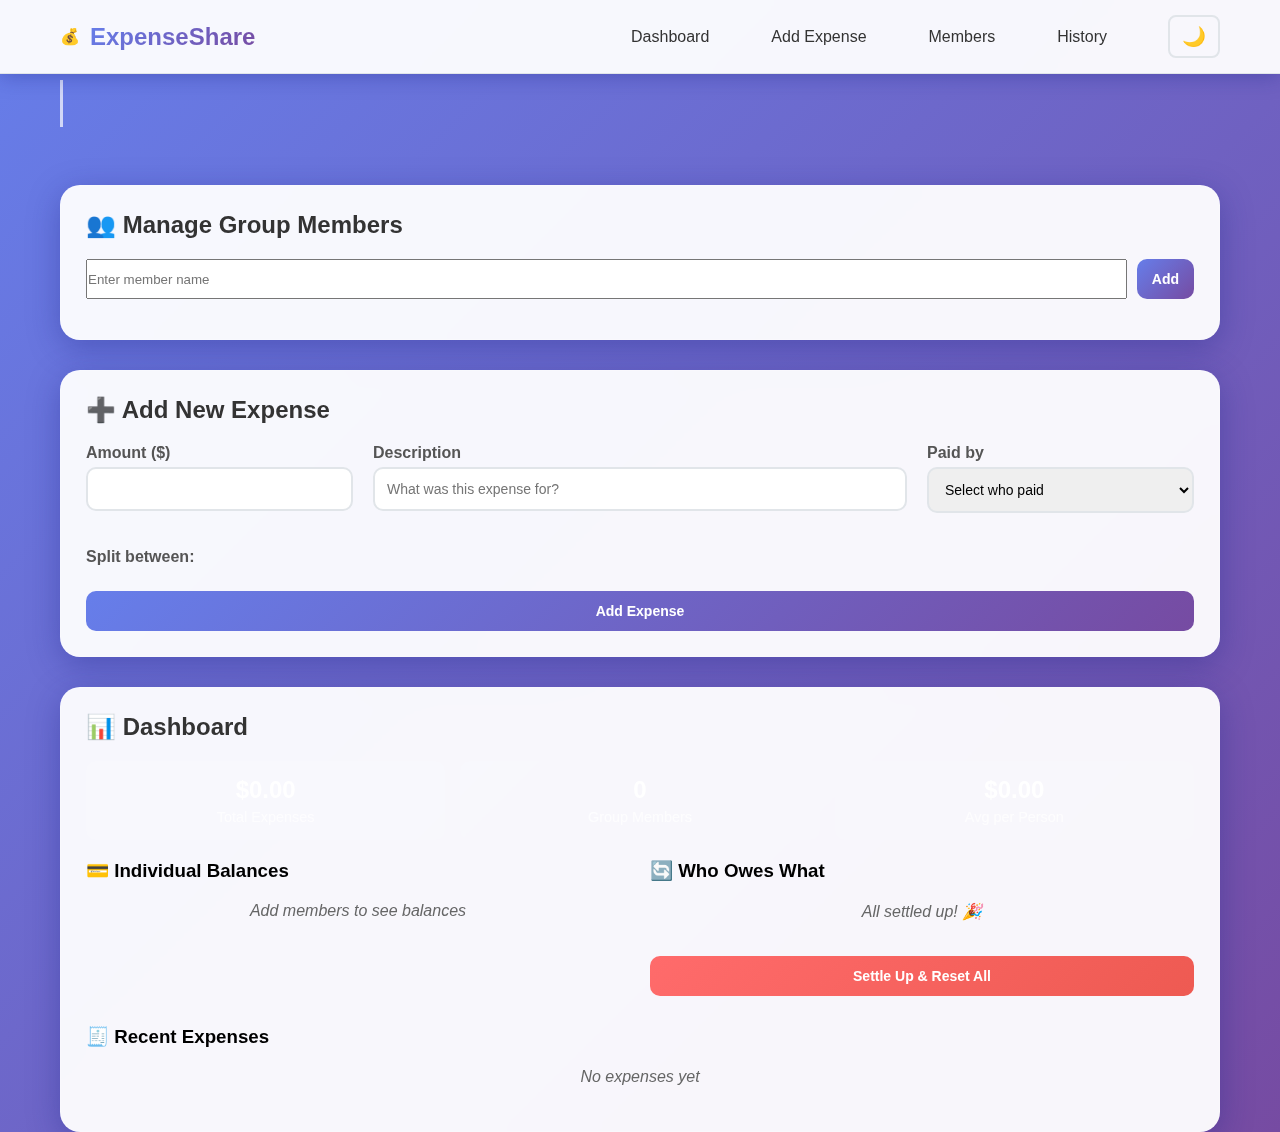
<file: index.html>
<!DOCTYPE html>
<html lang="en">
<head>
    <meta charset="UTF-8">
    <meta name="viewport" content="width=device-width, initial-scale=1.0">
    <title>Group Expense Tracker</title>
    <style>
        * {
            margin: 0;
            padding: 0;
            box-sizing: border-box;
        }

        :root {
            --bg-primary: linear-gradient(135deg, #667eea 0%, #764ba2 100%);
            --bg-secondary: rgba(255, 255, 255, 0.95);
            --bg-card: rgba(255, 255, 255, 0.95);
            --bg-item: #f8f9fa;
            --bg-item-hover: #e9ecef;
            --text-primary: #333;
            --text-secondary: #555;
            --text-muted: #666;
            --border-color: #e1e5e9;
            --shadow-color: rgba(31, 38, 135, 0.37);
            --navbar-bg: rgba(255, 255, 255, 0.95);
            --navbar-text: #333;
        }

        [data-theme="dark"] {
            --bg-primary: linear-gradient(135deg, #2d3748 0%, #4a5568 100%);
            --bg-secondary: rgba(26, 32, 44, 0.95);
            --bg-card: rgba(45, 55, 72, 0.95);
            --bg-item: #2d3748;
            --bg-item-hover: #4a5568;
            --text-primary: #e2e8f0;
            --text-secondary: #cbd5e0;
            --text-muted: #a0aec0;
            --border-color: #4a5568;
            --shadow-color: rgba(0, 0, 0, 0.5);
            --navbar-bg: rgba(26, 32, 44, 0.95);
            --navbar-text: #e2e8f0;
        }

        body {
            font-family: 'Segoe UI', Tahoma, Geneva, Verdana, sans-serif;
            background: var(--bg-primary);
            min-height: 100vh;
            padding: 0;
            padding-top: 80px;
            transition: all 0.3s ease;
        }

        .navbar {
            position: fixed;
            top: 0;
            left: 0;
            right: 0;
            background: var(--navbar-bg);
            backdrop-filter: blur(10px);
            border-bottom: 1px solid var(--border-color);
            padding: 15px 0;
            z-index: 1000;
            box-shadow: 0 2px 20px var(--shadow-color);
            transition: all 0.3s ease;
        }

        .navbar-content {
            max-width: 1200px;
            margin: 0 auto;
            padding: 0 20px;
            display: flex;
            justify-content: space-between;
            align-items: center;
        }

        .navbar-brand {
            display: flex;
            align-items: center;
            gap: 10px;
            text-decoration: none;
        }

        .navbar-brand h1 {
            font-size: 1.5rem;
            background: linear-gradient(135deg, #667eea 0%, #764ba2 100%);
            -webkit-background-clip: text;
            -webkit-text-fill-color: transparent;
            background-clip: text;
            margin: 0;
        }

        .navbar-nav {
            display: flex;
            gap: 30px;
            align-items: center;
        }

        .nav-link {
            text-decoration: none;
            color: var(--navbar-text);
            font-weight: 500;
            padding: 8px 16px;
            border-radius: 8px;
            transition: all 0.3s ease;
            cursor: pointer;
        }

        .nav-link:hover {
            background: rgba(102, 126, 234, 0.1);
            color: #667eea;
        }

        .nav-link.active {
            background: linear-gradient(135deg, #667eea 0%, #764ba2 100%);
            color: white;
        }

        .theme-toggle {
            background: none;
            border: 2px solid var(--border-color);
            color: var(--navbar-text);
            padding: 8px 12px;
            border-radius: 8px;
            cursor: pointer;
            font-size: 1.2rem;
            transition: all 0.3s ease;
            margin-left: 15px;
        }

        .theme-toggle:hover {
            background: rgba(102, 126, 234, 0.1);
            border-color: #667eea;
        }

        .mobile-menu-toggle {
            display: none;
            background: none;
            border: none;
            font-size: 1.5rem;
            cursor: pointer;
            color: #333;
        }

        .container {
            max-width: 1200px;
            margin: 0 auto;
            padding: 0 20px;
        }

        .header {
            text-align: center;
            color: white;
            margin-bottom: 30px;
        }

        .header h1 {
            font-size: 2.5rem;
            margin-bottom: 10px;
            text-shadow: 2px 2px 4px rgba(0,0,0,0.3);
            overflow: hidden;
            border-right: 3px solid rgba(255, 255, 255, 0.7);
            white-space: nowrap;
            width: 0;
            animation: typewriter 3s steps(40, end) forwards, blink 1s step-end infinite;
        }

        .header p {
            opacity: 0;
            animation: fadeInSubtext 0.8s ease-out 3.5s forwards;
        }

        @keyframes typewriter {
            from {
                width: 0;
            }
            to {
                width: 100%;
            }
        }

        @keyframes blink {
            0%, 50% {
                border-color: rgba(255, 255, 255, 0.7);
            }
            51%, 100% {
                border-color: transparent;
            }
        }

        @keyframes fadeInSubtext {
            from {
                opacity: 0;
                transform: translateY(10px);
            }
            to {
                opacity: 1;
                transform: translateY(0);
            }
        }

        .form-grid {
            display: grid;
            grid-template-columns: 1fr 2fr 1fr;
            gap: 20px;
            margin-bottom: 20px;
        }

        .card {
            background: rgba(255, 255, 255, 0.95);
            backdrop-filter: blur(10px);
            border-radius: 20px;
            padding: 25px;
            box-shadow: 0 8px 32px rgba(31, 38, 135, 0.37);
            border: 1px solid rgba(255, 255, 255, 0.18);
            transition: transform 0.3s ease, box-shadow 0.3s ease;
        }

        .card:hover {
            transform: translateY(-5px);
            box-shadow: 0 15px 40px rgba(31, 38, 135, 0.5);
        }

        .card h2 {
            color: #333;
            margin-bottom: 20px;
            font-size: 1.5rem;
            display: flex;
            align-items: center;
            gap: 10px;
        }

        .form-group {
            margin-bottom: 15px;
        }

        .form-group label {
            display: block;
            margin-bottom: 5px;
            font-weight: 600;
            color: #555;
        }

        .form-group input,
        .form-group select,
        .form-group textarea {
            width: 100%;
            padding: 12px;
            border: 2px solid #e1e5e9;
            border-radius: 10px;
            font-size: 14px;
            transition: border-color 0.3s ease, box-shadow 0.3s ease;
        }

        .form-group input:focus,
        .form-group select:focus,
        .form-group textarea:focus {
            outline: none;
            border-color: #667eea;
            box-shadow: 0 0 0 3px rgba(102, 126, 234, 0.1);
        }

        .checkbox-group {
            display: grid;
            grid-template-columns: repeat(auto-fit, minmax(150px, 1fr));
            gap: 10px;
            margin-top: 10px;
        }

        .checkbox-item {
            display: flex;
            align-items: center;
            gap: 8px;
            padding: 8px;
            background: var(--bg-item);
            border-radius: 8px;
            transition: background-color 0.3s ease;
        }

        .checkbox-item:hover {
            background: var(--bg-item-hover);
        }

        .checkbox-item label {
            color: var(--text-primary);
        }

        .checkbox-item input[type="checkbox"] {
            width: auto;
            transform: scale(1.2);
        }

        .btn {
            background: linear-gradient(135deg, #667eea 0%, #764ba2 100%);
            color: white;
            padding: 12px 25px;
            border: none;
            border-radius: 10px;
            cursor: pointer;
            font-size: 14px;
            font-weight: 600;
            transition: all 0.3s cubic-bezier(0.175, 0.885, 0.32, 1.275);
            width: 100%;
            position: relative;
            overflow: hidden;
        }

        .btn::before {
            content: '';
            position: absolute;
            top: 0;
            left: -100%;
            width: 100%;
            height: 100%;
            background: linear-gradient(90deg, transparent, rgba(255, 255, 255, 0.3), transparent);
            transition: left 0.5s;
        }

        .btn:hover {
            transform: translateY(-2px) scale(1.05);
            box-shadow: 0 8px 25px rgba(102, 126, 234, 0.4);
        }

        .btn:hover::before {
            left: 100%;
        }

        .btn:active {
            transform: translateY(0) scale(0.98);
        }

        .btn-danger {
            background: linear-gradient(135deg, #ff6b6b 0%, #ee5a52 100%);
        }

        .btn-danger:hover {
            box-shadow: 0 5px 15px rgba(255, 107, 107, 0.4);
        }

        .member-input {
            display: flex;
            gap: 10px;
            margin-bottom: 10px;
        }

        .member-input input {
            flex: 1;
        }

        .member-input button {
            width: auto;
            padding: 12px 15px;
        }

        .member-list {
            display: flex;
            flex-wrap: wrap;
            gap: 8px;
            margin-top: 15px;
        }

        .member-tag {
            background: linear-gradient(135deg, #667eea 0%, #764ba2 100%);
            color: white;
            padding: 6px 12px;
            border-radius: 20px;
            font-size: 12px;
            display: flex;
            align-items: center;
            gap: 8px;
            animation: bounceIn 0.5s ease-out;
            transition: all 0.3s ease;
        }

        .member-tag:hover {
            transform: translateY(-2px) scale(1.05);
            box-shadow: 0 4px 12px rgba(102, 126, 234, 0.3);
        }

        .remove-member {
            background: rgba(255, 255, 255, 0.3);
            border: none;
            color: white;
            width: 18px;
            height: 18px;
            border-radius: 50%;
            cursor: pointer;
            display: flex;
            align-items: center;
            justify-content: center;
            font-size: 12px;
        }

        .dashboard-grid {
            display: grid;
            grid-template-columns: repeat(auto-fit, minmax(300px, 1fr));
            gap: 20px;
        }

        .balance-item {
            background: linear-gradient(135deg, #f8f9fa 0%, #e9ecef 100%);
            padding: 15px;
            border-radius: 10px;
            border-left: 4px solid #667eea;
        }

        .balance-positive {
            border-left-color: #28a745;
            background: linear-gradient(135deg, #d4edda 0%, #c3e6cb 100%);
        }

        .balance-negative {
            border-left-color: #dc3545;
            background: linear-gradient(135deg, #f8d7da 0%, #f5c6cb 100%);
        }

        .expense-item {
            background: #f8f9fa;
            padding: 15px;
            border-radius: 10px;
            margin-bottom: 10px;
            border-left: 4px solid #667eea;
        }

        .expense-header {
            display: flex;
            justify-content: between;
            align-items: center;
            margin-bottom: 8px;
        }

        .expense-amount {
            font-weight: bold;
            color: #667eea;
        }

        .expense-date {
            font-size: 12px;
            color: #666;
        }

        .settlements {
            background: rgba(255, 255, 255, 0.1);
            padding: 15px;
            border-radius: 10px;
            margin-top: 20px;
        }

        .settlement-item {
            background: rgba(255, 255, 255, 0.2);
            padding: 10px;
            border-radius: 8px;
            margin-bottom: 8px;
            color: white;
        }

        @media (max-width: 768px) {
            .form-grid {
                grid-template-columns: 1fr;
                gap: 15px;
            }
            
            .header h1 {
                font-size: 2rem;
                animation: typewriter 2.5s steps(30, end) forwards, blink 1s step-end infinite;
            }
            
            .checkbox-group {
                grid-template-columns: 1fr;
            }

            .mobile-menu-toggle {
                display: block;
            }

            .navbar-nav {
                display: none;
                position: absolute;
                top: 100%;
                left: 0;
                right: 0;
                background: var(--navbar-bg);
                backdrop-filter: blur(10px);
                flex-direction: column;
                padding: 20px;
                box-shadow: 0 5px 20px var(--shadow-color);
            }

            .navbar-nav.active {
                display: flex;
            }

            body {
                padding-top: 70px;
            }
        }

        .empty-state {
            text-align: center;
            color: #666;
            font-style: italic;
            padding: 20px;
        }

        .stats-row {
            display: grid;
            grid-template-columns: repeat(auto-fit, minmax(150px, 1fr));
            gap: 15px;
            margin-bottom: 20px;
        }

        .stat-card {
            background: rgba(255, 255, 255, 0.1);
            padding: 15px;
            border-radius: 10px;
            text-align: center;
            color: white;
        }

        .stat-value {
            font-size: 1.5rem;
            font-weight: bold;
            margin-bottom: 5px;
        }

        .stat-label {
            font-size: 0.9rem;
            opacity: 0.8;
        }
    </style>
</head>
<body>
    <!-- Navigation Bar -->
    <nav class="navbar">
        <div class="navbar-content">
            <a href="#" class="navbar-brand">
                <span>💰</span>
                <h1>ExpenseShare</h1>
            </a>
            <div class="navbar-nav" id="navbarNav">
                <a href="#" class="nav-link active" onclick="showSection('dashboard')">Dashboard</a>
                <a href="#" class="nav-link" onclick="showSection('expenses')">Add Expense</a>
                <a href="#" class="nav-link" onclick="showSection('members')">Members</a>
                <a href="#" class="nav-link" onclick="showSection('history')">History</a>
                <button class="theme-toggle" onclick="toggleTheme()" id="themeToggle">🌙</button>
            </div>
            <button class="mobile-menu-toggle" onclick="toggleMobileMenu()">☰</button>
        </div>
    </nav>

    <div class="container">
        <div class="header">
            <h1>💰 Group Expense Tracker</h1>
            <p>Split bills, track expenses, and settle up with ease</p>
        </div>

        <!-- Manage Group Members Section - Full Width -->
        <div class="card" style="margin-bottom: 30px;">
            <h2>👥 Manage Group Members</h2>
            <div class="member-input">
                <input type="text" id="memberName" placeholder="Enter member name">
                <button class="btn" onclick="addMember()">Add</button>
            </div>
            <div class="member-list" id="memberList"></div>
        </div>

        <!-- Add Expense Section - Full Width -->
        <div class="card" style="margin-bottom: 30px;">
            <h2>➕ Add New Expense</h2>
            <form onsubmit="addExpense(event)">
                <div class="form-grid">
                    <div class="form-group">
                        <label for="expenseAmount">Amount ($)</label>
                        <input type="number" id="expenseAmount" step="0.01" min="0" required>
                    </div>
                    <div class="form-group">
                        <label for="expenseDescription">Description</label>
                        <input type="text" id="expenseDescription" placeholder="What was this expense for?" required>
                    </div>
                    <div class="form-group">
                        <label for="expensePaidBy">Paid by</label>
                        <select id="expensePaidBy" required>
                            <option value="">Select who paid</option>
                        </select>
                    </div>
                </div>
                <div class="form-group">
                    <label>Split between:</label>
                    <div class="checkbox-group" id="splitBetween"></div>
                </div>
                <button type="submit" class="btn">Add Expense</button>
            </form>
        </div>

        <!-- Dashboard Section -->
        <div class="card">
            <h2>📊 Dashboard</h2>
            
            <div class="stats-row">
                <div class="stat-card">
                    <div class="stat-value" id="totalExpenses">$0.00</div>
                    <div class="stat-label">Total Expenses</div>
                </div>
                <div class="stat-card">
                    <div class="stat-value" id="totalMembers">0</div>
                    <div class="stat-label">Group Members</div>
                </div>
                <div class="stat-card">
                    <div class="stat-value" id="avgPerPerson">$0.00</div>
                    <div class="stat-label">Avg per Person</div>
                </div>
            </div>

            <div class="dashboard-grid">
                <!-- Balances -->
                <div>
                    <h3>💳 Individual Balances</h3>
                    <div id="balances"></div>
                </div>

                <!-- Settlement Suggestions -->
                <div>
                    <h3>🔄 Who Owes What</h3>
                    <div id="settlements"></div>
                    <button class="btn btn-danger" onclick="settleUp()" style="margin-top: 15px;">
                        Settle Up & Reset All
                    </button>
                </div>
            </div>

            <!-- Expense History -->
            <div style="margin-top: 30px;">
                <h3>🧾 Recent Expenses</h3>
                <div id="expenseHistory"></div>
            </div>
        </div>
    </div>

    <script>
        // Data storage
        let members = [];
        let expenses = [];
        let currentSection = 'dashboard';
        let isDarkMode = false;

        // Initialize app
        document.addEventListener('DOMContentLoaded', function() {
            // Check for saved theme preference
            const savedTheme = localStorage.getItem('theme');
            if (savedTheme) {
                isDarkMode = savedTheme === 'dark';
                applyTheme();
            }
            
            updateMemberList();
            updateDashboard();
            showSection('dashboard');
            
            // Add enter key support for member input
            document.getElementById('memberName').addEventListener('keypress', function(e) {
                if (e.key === 'Enter') {
                    addMember();
                }
            });
        });

        // Theme functions
        function toggleTheme() {
            isDarkMode = !isDarkMode;
            applyTheme();
            localStorage.setItem('theme', isDarkMode ? 'dark' : 'light');
        }

        function applyTheme() {
            const body = document.body;
            const themeToggle = document.getElementById('themeToggle');
            
            if (isDarkMode) {
                body.setAttribute('data-theme', 'dark');
                themeToggle.textContent = '☀️';
                themeToggle.title = 'Switch to light mode';
            } else {
                body.removeAttribute('data-theme');
                themeToggle.textContent = '🌙';
                themeToggle.title = 'Switch to dark mode';
            }
        }

        // Navigation functions
        function showSection(section) {
            currentSection = section;
            
            // Update active nav link
            document.querySelectorAll('.nav-link').forEach(link => {
                link.classList.remove('active');
            });
            event.target.classList.add('active');
            
            // Hide mobile menu
            document.getElementById('navbarNav').classList.remove('active');
            
            // Show appropriate content (all sections are visible for now)
            // In a more complex app, you might hide/show different sections
            if (section === 'dashboard') {
                updateDashboard();
            }
        }

        function toggleMobileMenu() {
            document.getElementById('navbarNav').classList.toggle('active');
        }

        // Member management
        function addMember() {
            const nameInput = document.getElementById('memberName');
            const name = nameInput.value.trim();
            
            if (name && !members.includes(name)) {
                members.push(name);
                nameInput.value = '';
                updateMemberList();
                updateExpenseForm();
                updateDashboard();
            }
        }

        function removeMember(name) {
            members = members.filter(member => member !== name);
            // Remove expenses involving this member
            expenses = expenses.filter(expense => 
                expense.paidBy !== name && !expense.splitBetween.includes(name)
            );
            updateMemberList();
            updateExpenseForm();
            updateDashboard();
        }

        function updateMemberList() {
            const memberList = document.getElementById('memberList');
            memberList.innerHTML = members.map(member => `
                <div class="member-tag">
                    ${member}
                    <button class="remove-member" onclick="removeMember('${member}')">×</button>
                </div>
            `).join('');
        }

        // Expense form management
        function updateExpenseForm() {
            const paidBySelect = document.getElementById('expensePaidBy');
            const splitBetweenDiv = document.getElementById('splitBetween');

            // Update paid by dropdown
            paidBySelect.innerHTML = '<option value="">Select who paid</option>' + 
                members.map(member => `<option value="${member}">${member}</option>`).join('');

            // Update split between checkboxes
            splitBetweenDiv.innerHTML = members.map(member => `
                <div class="checkbox-item">
                    <input type="checkbox" id="split_${member}" value="${member}" checked>
                    <label for="split_${member}">${member}</label>
                </div>
            `).join('');
        }

        // Add expense
        function addExpense(event) {
            event.preventDefault();
            
            const amount = parseFloat(document.getElementById('expenseAmount').value);
            const description = document.getElementById('expenseDescription').value;
            const paidBy = document.getElementById('expensePaidBy').value;
            const splitBetween = Array.from(document.querySelectorAll('#splitBetween input:checked'))
                                      .map(cb => cb.value);

            if (!paidBy || splitBetween.length === 0) {
                alert('Please select who paid and who to split between');
                return;
            }

            const expense = {
                id: Date.now(),
                amount: amount,
                description: description,
                paidBy: paidBy,
                splitBetween: splitBetween,
                date: new Date().toLocaleDateString(),
                perPerson: amount / splitBetween.length
            };

            expenses.unshift(expense); // Add to beginning for recent first
            
            // Reset form
            document.getElementById('expenseAmount').value = '';
            document.getElementById('expenseDescription').value = '';
            document.getElementById('expensePaidBy').value = '';
            updateExpenseForm(); // This will reset checkboxes
            
            updateDashboard();
        }

        // Dashboard calculations
        function calculateBalances() {
            const balances = {};
            
            // Initialize all members with 0 balance
            members.forEach(member => {
                balances[member] = 0;
            });

            // Process each expense
            expenses.forEach(expense => {
                // Person who paid gets credited
                balances[expense.paidBy] += expense.amount;
                
                // Everyone in the split gets debited their share
                expense.splitBetween.forEach(member => {
                    balances[member] -= expense.perPerson;
                });
            });

            return balances;
        }

        function calculateSettlements() {
            const balances = calculateBalances();
            const settlements = [];
            
            // Get creditors (people owed money) and debtors (people who owe money)
            const creditors = Object.entries(balances).filter(([_, balance]) => balance > 0.01);
            const debtors = Object.entries(balances).filter(([_, balance]) => balance < -0.01);
            
            // Sort by amount
            creditors.sort((a, b) => b[1] - a[1]);
            debtors.sort((a, b) => a[1] - b[1]);
            
            let i = 0, j = 0;
            while (i < creditors.length && j < debtors.length) {
                const [creditor, creditAmount] = creditors[i];
                const [debtor, debtAmount] = debtors[j];
                
                const settlementAmount = Math.min(creditAmount, Math.abs(debtAmount));
                
                settlements.push({
                    from: debtor,
                    to: creditor,
                    amount: settlementAmount
                });
                
                creditors[i][1] -= settlementAmount;
                debtors[j][1] += settlementAmount;
                
                if (creditors[i][1] < 0.01) i++;
                if (Math.abs(debtors[j][1]) < 0.01) j++;
            }
            
            return settlements;
        }

        function updateDashboard() {
            updateStats();
            updateBalances();
            updateSettlements();
            updateExpenseHistory();
        }

        function updateStats() {
            const totalExpenses = expenses.reduce((sum, exp) => sum + exp.amount, 0);
            const totalMembers = members.length;
            const avgPerPerson = totalMembers > 0 ? totalExpenses / totalMembers : 0;
            
            document.getElementById('totalExpenses').textContent = `$${totalExpenses.toFixed(2)}`;
            document.getElementById('totalMembers').textContent = totalMembers;
            document.getElementById('avgPerPerson').textContent = `$${avgPerPerson.toFixed(2)}`;
        }

        function updateBalances() {
            const balances = calculateBalances();
            const balancesDiv = document.getElementById('balances');
            
            if (members.length === 0) {
                balancesDiv.innerHTML = '<div class="empty-state">Add members to see balances</div>';
                return;
            }
            
            balancesDiv.innerHTML = Object.entries(balances).map(([member, balance]) => {
                let className = 'balance-item';
                let prefix = '';
                
                if (balance > 0.01) {
                    className += ' balance-positive';
                    prefix = 'Gets back ';
                } else if (balance < -0.01) {
                    className += ' balance-negative';
                    prefix = 'Owes ';
                } else {
                    prefix = 'Settled up ';
                }
                
                return `
                    <div class="${className}">
                        <strong>${member}</strong><br>
                        <span>${prefix}$${Math.abs(balance).toFixed(2)}</span>
                    </div>
                `;
            }).join('');
        }

        function updateSettlements() {
            const settlements = calculateSettlements();
            const settlementsDiv = document.getElementById('settlements');
            
            if (settlements.length === 0) {
                settlementsDiv.innerHTML = '<div class="empty-state">All settled up! 🎉</div>';
                return;
            }
            
            settlementsDiv.innerHTML = settlements.map(settlement => `
                <div class="settlement-item">
                    <strong>${settlement.from}</strong> owes <strong>${settlement.to}</strong> 
                    <span class="settlement-amount">${settlement.amount.toFixed(2)}</span>
                </div>
            `).join('');
        }

        function updateExpenseHistory() {
            const historyDiv = document.getElementById('expenseHistory');
            
            if (expenses.length === 0) {
                historyDiv.innerHTML = '<div class="empty-state">No expenses yet</div>';
                return;
            }
            
            historyDiv.innerHTML = expenses.slice(0, 10).map(expense => `
                <div class="expense-item">
                    <div class="expense-header">
                        <div>
                            <strong>${expense.description}</strong>
                            <div class="expense-date">${expense.date}</div>
                        </div>
                        <div class="expense-amount">$${expense.amount.toFixed(2)}</div>
                    </div>
                    <div style="font-size: 14px; color: #666;">
                        Paid by <strong>${expense.paidBy}</strong> • 
                        Split between ${expense.splitBetween.join(', ')} • 
                        $${expense.perPerson.toFixed(2)} per person
                    </div>
                </div>
            `).join('');
        }

        function settleUp() {
            if (confirm('This will clear all expenses and reset balances. Are you sure?')) {
                expenses = [];
                updateDashboard();
            }
        }
    </script>
</body>
</html>
</file>
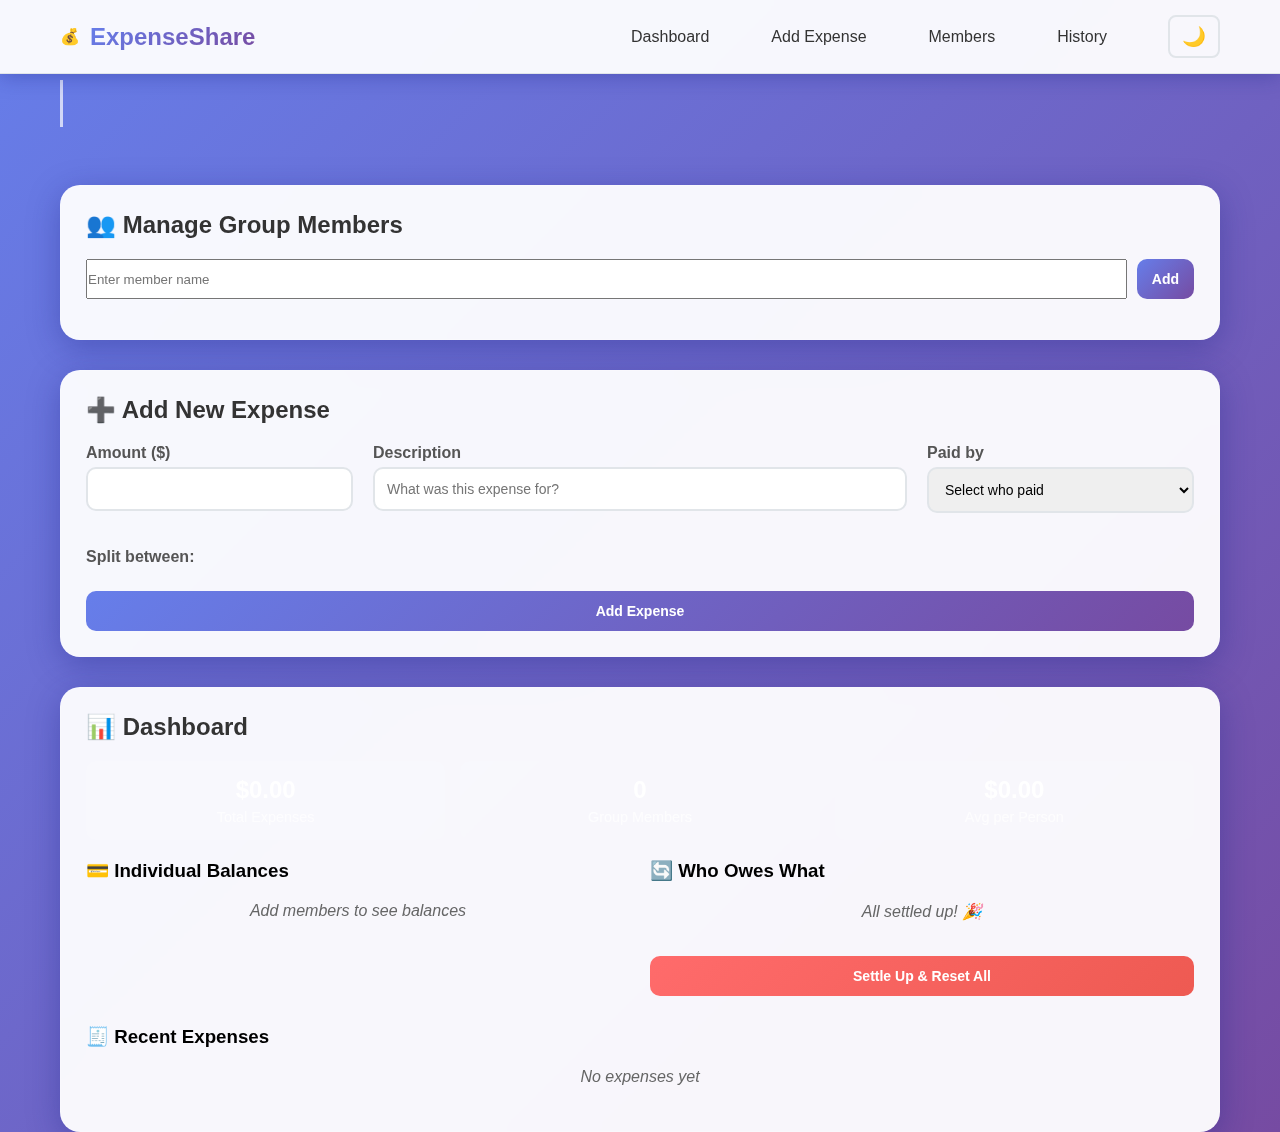
<file: one.html>
<!DOCTYPE html>
<html lang="en">
<head>
    <meta charset="UTF-8">
    <meta name="viewport" content="width=device-width, initial-scale=1.0">
    <title>Group Expense Tracker</title>
    <style>
        * {
            margin: 0;
            padding: 0;
            box-sizing: border-box;
        }

        :root {
            --bg-primary: linear-gradient(135deg, #667eea 0%, #764ba2 100%);
            --bg-secondary: rgba(255, 255, 255, 0.95);
            --bg-card: rgba(255, 255, 255, 0.95);
            --bg-item: #f8f9fa;
            --bg-item-hover: #e9ecef;
            --text-primary: #333;
            --text-secondary: #555;
            --text-muted: #666;
            --border-color: #e1e5e9;
            --shadow-color: rgba(31, 38, 135, 0.37);
            --navbar-bg: rgba(255, 255, 255, 0.95);
            --navbar-text: #333;
        }

        [data-theme="dark"] {
            --bg-primary: linear-gradient(135deg, #2d3748 0%, #4a5568 100%);
            --bg-secondary: rgba(26, 32, 44, 0.95);
            --bg-card: rgba(45, 55, 72, 0.95);
            --bg-item: #2d3748;
            --bg-item-hover: #4a5568;
            --text-primary: #e2e8f0;
            --text-secondary: #cbd5e0;
            --text-muted: #a0aec0;
            --border-color: #4a5568;
            --shadow-color: rgba(0, 0, 0, 0.5);
            --navbar-bg: rgba(26, 32, 44, 0.95);
            --navbar-text: #e2e8f0;
        }

        body {
            font-family: 'Segoe UI', Tahoma, Geneva, Verdana, sans-serif;
            background: var(--bg-primary);
            min-height: 100vh;
            padding: 0;
            padding-top: 80px;
            transition: all 0.3s ease;
        }

        .navbar {
            position: fixed;
            top: 0;
            left: 0;
            right: 0;
            background: var(--navbar-bg);
            backdrop-filter: blur(10px);
            border-bottom: 1px solid var(--border-color);
            padding: 15px 0;
            z-index: 1000;
            box-shadow: 0 2px 20px var(--shadow-color);
            transition: all 0.3s ease;
        }

        .navbar-content {
            max-width: 1200px;
            margin: 0 auto;
            padding: 0 20px;
            display: flex;
            justify-content: space-between;
            align-items: center;
        }

        .navbar-brand {
            display: flex;
            align-items: center;
            gap: 10px;
            text-decoration: none;
        }

        .navbar-brand h1 {
            font-size: 1.5rem;
            background: linear-gradient(135deg, #667eea 0%, #764ba2 100%);
            -webkit-background-clip: text;
            -webkit-text-fill-color: transparent;
            background-clip: text;
            margin: 0;
        }

        .navbar-nav {
            display: flex;
            gap: 30px;
            align-items: center;
        }

        .nav-link {
            text-decoration: none;
            color: var(--navbar-text);
            font-weight: 500;
            padding: 8px 16px;
            border-radius: 8px;
            transition: all 0.3s ease;
            cursor: pointer;
        }

        .nav-link:hover {
            background: rgba(102, 126, 234, 0.1);
            color: #667eea;
        }

        .nav-link.active {
            background: linear-gradient(135deg, #667eea 0%, #764ba2 100%);
            color: white;
        }

        .theme-toggle {
            background: none;
            border: 2px solid var(--border-color);
            color: var(--navbar-text);
            padding: 8px 12px;
            border-radius: 8px;
            cursor: pointer;
            font-size: 1.2rem;
            transition: all 0.3s ease;
            margin-left: 15px;
        }

        .theme-toggle:hover {
            background: rgba(102, 126, 234, 0.1);
            border-color: #667eea;
        }

        .mobile-menu-toggle {
            display: none;
            background: none;
            border: none;
            font-size: 1.5rem;
            cursor: pointer;
            color: #333;
        }

        .container {
            max-width: 1200px;
            margin: 0 auto;
            padding: 0 20px;
        }

        .header {
            text-align: center;
            color: white;
            margin-bottom: 30px;
        }

        .header h1 {
            font-size: 2.5rem;
            margin-bottom: 10px;
            text-shadow: 2px 2px 4px rgba(0,0,0,0.3);
            overflow: hidden;
            border-right: 3px solid rgba(255, 255, 255, 0.7);
            white-space: nowrap;
            width: 0;
            animation: typewriter 3s steps(40, end) forwards, blink 1s step-end infinite;
        }

        .header p {
            opacity: 0;
            animation: fadeInSubtext 0.8s ease-out 3.5s forwards;
        }

        @keyframes typewriter {
            from {
                width: 0;
            }
            to {
                width: 100%;
            }
        }

        @keyframes blink {
            0%, 50% {
                border-color: rgba(255, 255, 255, 0.7);
            }
            51%, 100% {
                border-color: transparent;
            }
        }

        @keyframes fadeInSubtext {
            from {
                opacity: 0;
                transform: translateY(10px);
            }
            to {
                opacity: 1;
                transform: translateY(0);
            }
        }

        .form-grid {
            display: grid;
            grid-template-columns: 1fr 2fr 1fr;
            gap: 20px;
            margin-bottom: 20px;
        }

        .card {
            background: rgba(255, 255, 255, 0.95);
            backdrop-filter: blur(10px);
            border-radius: 20px;
            padding: 25px;
            box-shadow: 0 8px 32px rgba(31, 38, 135, 0.37);
            border: 1px solid rgba(255, 255, 255, 0.18);
            transition: transform 0.3s ease, box-shadow 0.3s ease;
        }

        .card:hover {
            transform: translateY(-5px);
            box-shadow: 0 15px 40px rgba(31, 38, 135, 0.5);
        }

        .card h2 {
            color: #333;
            margin-bottom: 20px;
            font-size: 1.5rem;
            display: flex;
            align-items: center;
            gap: 10px;
        }

        .form-group {
            margin-bottom: 15px;
        }

        .form-group label {
            display: block;
            margin-bottom: 5px;
            font-weight: 600;
            color: #555;
        }

        .form-group input,
        .form-group select,
        .form-group textarea {
            width: 100%;
            padding: 12px;
            border: 2px solid #e1e5e9;
            border-radius: 10px;
            font-size: 14px;
            transition: border-color 0.3s ease, box-shadow 0.3s ease;
        }

        .form-group input:focus,
        .form-group select:focus,
        .form-group textarea:focus {
            outline: none;
            border-color: #667eea;
            box-shadow: 0 0 0 3px rgba(102, 126, 234, 0.1);
        }

        .checkbox-group {
            display: grid;
            grid-template-columns: repeat(auto-fit, minmax(150px, 1fr));
            gap: 10px;
            margin-top: 10px;
        }

        .checkbox-item {
            display: flex;
            align-items: center;
            gap: 8px;
            padding: 8px;
            background: var(--bg-item);
            border-radius: 8px;
            transition: background-color 0.3s ease;
        }

        .checkbox-item:hover {
            background: var(--bg-item-hover);
        }

        .checkbox-item label {
            color: var(--text-primary);
        }

        .checkbox-item input[type="checkbox"] {
            width: auto;
            transform: scale(1.2);
        }

        .btn {
            background: linear-gradient(135deg, #667eea 0%, #764ba2 100%);
            color: white;
            padding: 12px 25px;
            border: none;
            border-radius: 10px;
            cursor: pointer;
            font-size: 14px;
            font-weight: 600;
            transition: all 0.3s cubic-bezier(0.175, 0.885, 0.32, 1.275);
            width: 100%;
            position: relative;
            overflow: hidden;
        }

        .btn::before {
            content: '';
            position: absolute;
            top: 0;
            left: -100%;
            width: 100%;
            height: 100%;
            background: linear-gradient(90deg, transparent, rgba(255, 255, 255, 0.3), transparent);
            transition: left 0.5s;
        }

        .btn:hover {
            transform: translateY(-2px) scale(1.05);
            box-shadow: 0 8px 25px rgba(102, 126, 234, 0.4);
        }

        .btn:hover::before {
            left: 100%;
        }

        .btn:active {
            transform: translateY(0) scale(0.98);
        }

        .btn-danger {
            background: linear-gradient(135deg, #ff6b6b 0%, #ee5a52 100%);
        }

        .btn-danger:hover {
            box-shadow: 0 5px 15px rgba(255, 107, 107, 0.4);
        }

        .member-input {
            display: flex;
            gap: 10px;
            margin-bottom: 10px;
        }

        .member-input input {
            flex: 1;
        }

        .member-input button {
            width: auto;
            padding: 12px 15px;
        }

        .member-list {
            display: flex;
            flex-wrap: wrap;
            gap: 8px;
            margin-top: 15px;
        }

        .member-tag {
            background: linear-gradient(135deg, #667eea 0%, #764ba2 100%);
            color: white;
            padding: 6px 12px;
            border-radius: 20px;
            font-size: 12px;
            display: flex;
            align-items: center;
            gap: 8px;
            animation: bounceIn 0.5s ease-out;
            transition: all 0.3s ease;
        }

        .member-tag:hover {
            transform: translateY(-2px) scale(1.05);
            box-shadow: 0 4px 12px rgba(102, 126, 234, 0.3);
        }

        .remove-member {
            background: rgba(255, 255, 255, 0.3);
            border: none;
            color: white;
            width: 18px;
            height: 18px;
            border-radius: 50%;
            cursor: pointer;
            display: flex;
            align-items: center;
            justify-content: center;
            font-size: 12px;
        }

        .dashboard-grid {
            display: grid;
            grid-template-columns: repeat(auto-fit, minmax(300px, 1fr));
            gap: 20px;
        }

        .balance-item {
            background: linear-gradient(135deg, #f8f9fa 0%, #e9ecef 100%);
            padding: 15px;
            border-radius: 10px;
            border-left: 4px solid #667eea;
        }

        .balance-positive {
            border-left-color: #28a745;
            background: linear-gradient(135deg, #d4edda 0%, #c3e6cb 100%);
        }

        .balance-negative {
            border-left-color: #dc3545;
            background: linear-gradient(135deg, #f8d7da 0%, #f5c6cb 100%);
        }

        .expense-item {
            background: #f8f9fa;
            padding: 15px;
            border-radius: 10px;
            margin-bottom: 10px;
            border-left: 4px solid #667eea;
        }

        .expense-header {
            display: flex;
            justify-content: between;
            align-items: center;
            margin-bottom: 8px;
        }

        .expense-amount {
            font-weight: bold;
            color: #667eea;
        }

        .expense-date {
            font-size: 12px;
            color: #666;
        }

        .settlements {
            background: rgba(255, 255, 255, 0.1);
            padding: 15px;
            border-radius: 10px;
            margin-top: 20px;
        }

        .settlement-item {
            background: rgba(255, 255, 255, 0.2);
            padding: 10px;
            border-radius: 8px;
            margin-bottom: 8px;
            color: white;
        }

        @media (max-width: 768px) {
            .form-grid {
                grid-template-columns: 1fr;
                gap: 15px;
            }
            
            .header h1 {
                font-size: 2rem;
                animation: typewriter 2.5s steps(30, end) forwards, blink 1s step-end infinite;
            }
            
            .checkbox-group {
                grid-template-columns: 1fr;
            }

            .mobile-menu-toggle {
                display: block;
            }

            .navbar-nav {
                display: none;
                position: absolute;
                top: 100%;
                left: 0;
                right: 0;
                background: var(--navbar-bg);
                backdrop-filter: blur(10px);
                flex-direction: column;
                padding: 20px;
                box-shadow: 0 5px 20px var(--shadow-color);
            }

            .navbar-nav.active {
                display: flex;
            }

            body {
                padding-top: 70px;
            }
        }

        .empty-state {
            text-align: center;
            color: #666;
            font-style: italic;
            padding: 20px;
        }

        .stats-row {
            display: grid;
            grid-template-columns: repeat(auto-fit, minmax(150px, 1fr));
            gap: 15px;
            margin-bottom: 20px;
        }

        .stat-card {
            background: rgba(255, 255, 255, 0.1);
            padding: 15px;
            border-radius: 10px;
            text-align: center;
            color: white;
        }

        .stat-value {
            font-size: 1.5rem;
            font-weight: bold;
            margin-bottom: 5px;
        }

        .stat-label {
            font-size: 0.9rem;
            opacity: 0.8;
        }
    </style>
</head>
<body>
    <!-- Navigation Bar -->
    <nav class="navbar">
        <div class="navbar-content">
            <a href="#" class="navbar-brand">
                <span>💰</span>
                <h1>ExpenseShare</h1>
            </a>
            <div class="navbar-nav" id="navbarNav">
                <a href="#" class="nav-link active" onclick="showSection('dashboard')">Dashboard</a>
                <a href="#" class="nav-link" onclick="showSection('expenses')">Add Expense</a>
                <a href="#" class="nav-link" onclick="showSection('members')">Members</a>
                <a href="#" class="nav-link" onclick="showSection('history')">History</a>
                <button class="theme-toggle" onclick="toggleTheme()" id="themeToggle">🌙</button>
            </div>
            <button class="mobile-menu-toggle" onclick="toggleMobileMenu()">☰</button>
        </div>
    </nav>

    <div class="container">
        <div class="header">
            <h1>💰 Group Expense Tracker</h1>
            <p>Split bills, track expenses, and settle up with ease</p>
        </div>

        <!-- Manage Group Members Section - Full Width -->
        <div class="card" style="margin-bottom: 30px;">
            <h2>👥 Manage Group Members</h2>
            <div class="member-input">
                <input type="text" id="memberName" placeholder="Enter member name">
                <button class="btn" onclick="addMember()">Add</button>
            </div>
            <div class="member-list" id="memberList"></div>
        </div>

        <!-- Add Expense Section - Full Width -->
        <div class="card" style="margin-bottom: 30px;">
            <h2>➕ Add New Expense</h2>
            <form onsubmit="addExpense(event)">
                <div class="form-grid">
                    <div class="form-group">
                        <label for="expenseAmount">Amount ($)</label>
                        <input type="number" id="expenseAmount" step="0.01" min="0" required>
                    </div>
                    <div class="form-group">
                        <label for="expenseDescription">Description</label>
                        <input type="text" id="expenseDescription" placeholder="What was this expense for?" required>
                    </div>
                    <div class="form-group">
                        <label for="expensePaidBy">Paid by</label>
                        <select id="expensePaidBy" required>
                            <option value="">Select who paid</option>
                        </select>
                    </div>
                </div>
                <div class="form-group">
                    <label>Split between:</label>
                    <div class="checkbox-group" id="splitBetween"></div>
                </div>
                <button type="submit" class="btn">Add Expense</button>
            </form>
        </div>

        <!-- Dashboard Section -->
        <div class="card">
            <h2>📊 Dashboard</h2>
            
            <div class="stats-row">
                <div class="stat-card">
                    <div class="stat-value" id="totalExpenses">$0.00</div>
                    <div class="stat-label">Total Expenses</div>
                </div>
                <div class="stat-card">
                    <div class="stat-value" id="totalMembers">0</div>
                    <div class="stat-label">Group Members</div>
                </div>
                <div class="stat-card">
                    <div class="stat-value" id="avgPerPerson">$0.00</div>
                    <div class="stat-label">Avg per Person</div>
                </div>
            </div>

            <div class="dashboard-grid">
                <!-- Balances -->
                <div>
                    <h3>💳 Individual Balances</h3>
                    <div id="balances"></div>
                </div>

                <!-- Settlement Suggestions -->
                <div>
                    <h3>🔄 Who Owes What</h3>
                    <div id="settlements"></div>
                    <button class="btn btn-danger" onclick="settleUp()" style="margin-top: 15px;">
                        Settle Up & Reset All
                    </button>
                </div>
            </div>

            <!-- Expense History -->
            <div style="margin-top: 30px;">
                <h3>🧾 Recent Expenses</h3>
                <div id="expenseHistory"></div>
            </div>
        </div>
    </div>

    <script>
        // Data storage
        let members = [];
        let expenses = [];
        let currentSection = 'dashboard';
        let isDarkMode = false;

        // Initialize app
        document.addEventListener('DOMContentLoaded', function() {
            // Check for saved theme preference
            const savedTheme = localStorage.getItem('theme');
            if (savedTheme) {
                isDarkMode = savedTheme === 'dark';
                applyTheme();
            }
            
            updateMemberList();
            updateDashboard();
            showSection('dashboard');
            
            // Add enter key support for member input
            document.getElementById('memberName').addEventListener('keypress', function(e) {
                if (e.key === 'Enter') {
                    addMember();
                }
            });
        });

        // Theme functions
        function toggleTheme() {
            isDarkMode = !isDarkMode;
            applyTheme();
            localStorage.setItem('theme', isDarkMode ? 'dark' : 'light');
        }

        function applyTheme() {
            const body = document.body;
            const themeToggle = document.getElementById('themeToggle');
            
            if (isDarkMode) {
                body.setAttribute('data-theme', 'dark');
                themeToggle.textContent = '☀️';
                themeToggle.title = 'Switch to light mode';
            } else {
                body.removeAttribute('data-theme');
                themeToggle.textContent = '🌙';
                themeToggle.title = 'Switch to dark mode';
            }
        }

        // Navigation functions
        function showSection(section) {
            currentSection = section;
            
            // Update active nav link
            document.querySelectorAll('.nav-link').forEach(link => {
                link.classList.remove('active');
            });
            event.target.classList.add('active');
            
            // Hide mobile menu
            document.getElementById('navbarNav').classList.remove('active');
            
            // Show appropriate content (all sections are visible for now)
            // In a more complex app, you might hide/show different sections
            if (section === 'dashboard') {
                updateDashboard();
            }
        }

        function toggleMobileMenu() {
            document.getElementById('navbarNav').classList.toggle('active');
        }

        // Member management
        function addMember() {
            const nameInput = document.getElementById('memberName');
            const name = nameInput.value.trim();
            
            if (name && !members.includes(name)) {
                members.push(name);
                nameInput.value = '';
                updateMemberList();
                updateExpenseForm();
                updateDashboard();
            }
        }

        function removeMember(name) {
            members = members.filter(member => member !== name);
            // Remove expenses involving this member
            expenses = expenses.filter(expense => 
                expense.paidBy !== name && !expense.splitBetween.includes(name)
            );
            updateMemberList();
            updateExpenseForm();
            updateDashboard();
        }

        function updateMemberList() {
            const memberList = document.getElementById('memberList');
            memberList.innerHTML = members.map(member => `
                <div class="member-tag">
                    ${member}
                    <button class="remove-member" onclick="removeMember('${member}')">×</button>
                </div>
            `).join('');
        }

        // Expense form management
        function updateExpenseForm() {
            const paidBySelect = document.getElementById('expensePaidBy');
            const splitBetweenDiv = document.getElementById('splitBetween');

            // Update paid by dropdown
            paidBySelect.innerHTML = '<option value="">Select who paid</option>' + 
                members.map(member => `<option value="${member}">${member}</option>`).join('');

            // Update split between checkboxes
            splitBetweenDiv.innerHTML = members.map(member => `
                <div class="checkbox-item">
                    <input type="checkbox" id="split_${member}" value="${member}" checked>
                    <label for="split_${member}">${member}</label>
                </div>
            `).join('');
        }

        // Add expense
        function addExpense(event) {
            event.preventDefault();
            
            const amount = parseFloat(document.getElementById('expenseAmount').value);
            const description = document.getElementById('expenseDescription').value;
            const paidBy = document.getElementById('expensePaidBy').value;
            const splitBetween = Array.from(document.querySelectorAll('#splitBetween input:checked'))
                                      .map(cb => cb.value);

            if (!paidBy || splitBetween.length === 0) {
                alert('Please select who paid and who to split between');
                return;
            }

            const expense = {
                id: Date.now(),
                amount: amount,
                description: description,
                paidBy: paidBy,
                splitBetween: splitBetween,
                date: new Date().toLocaleDateString(),
                perPerson: amount / splitBetween.length
            };

            expenses.unshift(expense); // Add to beginning for recent first
            
            // Reset form
            document.getElementById('expenseAmount').value = '';
            document.getElementById('expenseDescription').value = '';
            document.getElementById('expensePaidBy').value = '';
            updateExpenseForm(); // This will reset checkboxes
            
            updateDashboard();
        }

        // Dashboard calculations
        function calculateBalances() {
            const balances = {};
            
            // Initialize all members with 0 balance
            members.forEach(member => {
                balances[member] = 0;
            });

            // Process each expense
            expenses.forEach(expense => {
                // Person who paid gets credited
                balances[expense.paidBy] += expense.amount;
                
                // Everyone in the split gets debited their share
                expense.splitBetween.forEach(member => {
                    balances[member] -= expense.perPerson;
                });
            });

            return balances;
        }

        function calculateSettlements() {
            const balances = calculateBalances();
            const settlements = [];
            
            // Get creditors (people owed money) and debtors (people who owe money)
            const creditors = Object.entries(balances).filter(([_, balance]) => balance > 0.01);
            const debtors = Object.entries(balances).filter(([_, balance]) => balance < -0.01);
            
            // Sort by amount
            creditors.sort((a, b) => b[1] - a[1]);
            debtors.sort((a, b) => a[1] - b[1]);
            
            let i = 0, j = 0;
            while (i < creditors.length && j < debtors.length) {
                const [creditor, creditAmount] = creditors[i];
                const [debtor, debtAmount] = debtors[j];
                
                const settlementAmount = Math.min(creditAmount, Math.abs(debtAmount));
                
                settlements.push({
                    from: debtor,
                    to: creditor,
                    amount: settlementAmount
                });
                
                creditors[i][1] -= settlementAmount;
                debtors[j][1] += settlementAmount;
                
                if (creditors[i][1] < 0.01) i++;
                if (Math.abs(debtors[j][1]) < 0.01) j++;
            }
            
            return settlements;
        }

        function updateDashboard() {
            updateStats();
            updateBalances();
            updateSettlements();
            updateExpenseHistory();
        }

        function updateStats() {
            const totalExpenses = expenses.reduce((sum, exp) => sum + exp.amount, 0);
            const totalMembers = members.length;
            const avgPerPerson = totalMembers > 0 ? totalExpenses / totalMembers : 0;
            
            document.getElementById('totalExpenses').textContent = `$${totalExpenses.toFixed(2)}`;
            document.getElementById('totalMembers').textContent = totalMembers;
            document.getElementById('avgPerPerson').textContent = `$${avgPerPerson.toFixed(2)}`;
        }

        function updateBalances() {
            const balances = calculateBalances();
            const balancesDiv = document.getElementById('balances');
            
            if (members.length === 0) {
                balancesDiv.innerHTML = '<div class="empty-state">Add members to see balances</div>';
                return;
            }
            
            balancesDiv.innerHTML = Object.entries(balances).map(([member, balance]) => {
                let className = 'balance-item';
                let prefix = '';
                
                if (balance > 0.01) {
                    className += ' balance-positive';
                    prefix = 'Gets back ';
                } else if (balance < -0.01) {
                    className += ' balance-negative';
                    prefix = 'Owes ';
                } else {
                    prefix = 'Settled up ';
                }
                
                return `
                    <div class="${className}">
                        <strong>${member}</strong><br>
                        <span>${prefix}$${Math.abs(balance).toFixed(2)}</span>
                    </div>
                `;
            }).join('');
        }

        function updateSettlements() {
            const settlements = calculateSettlements();
            const settlementsDiv = document.getElementById('settlements');
            
            if (settlements.length === 0) {
                settlementsDiv.innerHTML = '<div class="empty-state">All settled up! 🎉</div>';
                return;
            }
            
            settlementsDiv.innerHTML = settlements.map(settlement => `
                <div class="settlement-item">
                    <strong>${settlement.from}</strong> owes <strong>${settlement.to}</strong> 
                    <span class="settlement-amount">${settlement.amount.toFixed(2)}</span>
                </div>
            `).join('');
        }

        function updateExpenseHistory() {
            const historyDiv = document.getElementById('expenseHistory');
            
            if (expenses.length === 0) {
                historyDiv.innerHTML = '<div class="empty-state">No expenses yet</div>';
                return;
            }
            
            historyDiv.innerHTML = expenses.slice(0, 10).map(expense => `
                <div class="expense-item">
                    <div class="expense-header">
                        <div>
                            <strong>${expense.description}</strong>
                            <div class="expense-date">${expense.date}</div>
                        </div>
                        <div class="expense-amount">$${expense.amount.toFixed(2)}</div>
                    </div>
                    <div style="font-size: 14px; color: #666;">
                        Paid by <strong>${expense.paidBy}</strong> • 
                        Split between ${expense.splitBetween.join(', ')} • 
                        $${expense.perPerson.toFixed(2)} per person
                    </div>
                </div>
            `).join('');
        }

        function settleUp() {
            if (confirm('This will clear all expenses and reset balances. Are you sure?')) {
                expenses = [];
                updateDashboard();
            }
        }
    </script>
</body>
</html>
</file>
